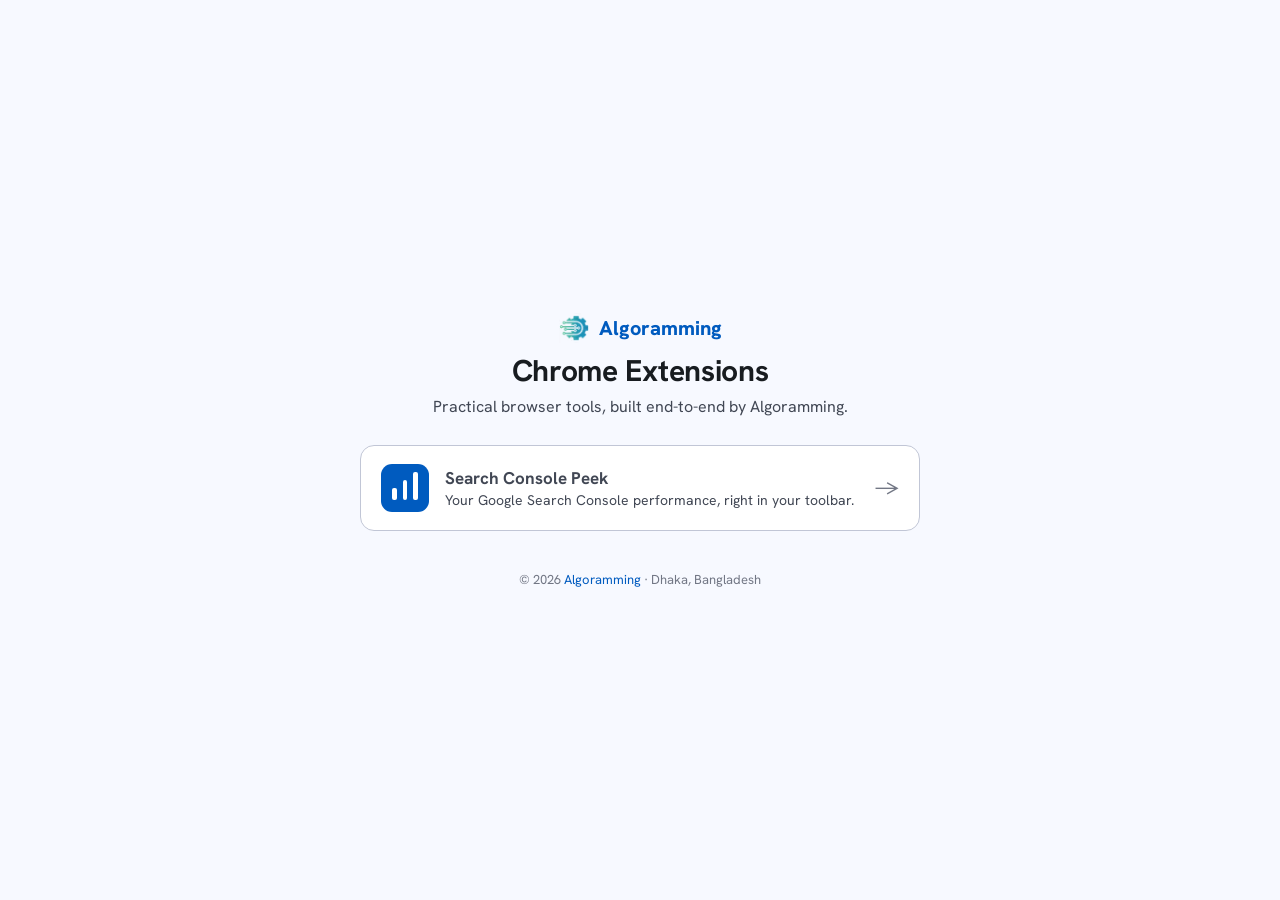
<file: web/index.html>
<!DOCTYPE html>
<html lang="en">
<head>
<meta charset="utf-8"/>
<meta content="width=device-width, initial-scale=1.0" name="viewport"/>
<title>Algoramming — Chrome Extensions</title>
<meta name="description" content="Chrome extensions by Algoramming — practical browser tools for SEO, productivity and the web."/>
<link rel="canonical" href="https://extensions.algoramming.com/"/>
<link href="search-console-peek/assets/algoramming-logo.png" rel="icon" type="image/png"/>
<link href="https://fonts.googleapis.com/css2?family=Hanken+Grotesk:wght@400;500;600;700;800&display=swap" rel="stylesheet"/>
<style>
  *{margin:0;box-sizing:border-box}
  body{font-family:"Hanken Grotesk",ui-sans-serif,system-ui,sans-serif;background:#f7f9ff;color:#181c20;
       min-height:100vh;display:flex;flex-direction:column;align-items:center;justify-content:center;padding:32px}
  .wrap{width:100%;max-width:560px;text-align:center}
  .brand{display:inline-flex;align-items:center;gap:10px;font-weight:800;color:#005bbf;font-size:20px;margin-bottom:8px}
  .brand .mark{width:30px;height:30px;border-radius:8px;background:#005bbf;display:flex;align-items:flex-end;justify-content:center;gap:4px;padding:7px 6px}
  .brand .mark i{display:block;width:4px;background:#fff;border-radius:2px}
  .b1{height:8px}.b2{height:13px}.b3{height:18px}
  h1{font-size:30px;letter-spacing:-.01em;margin-bottom:6px}
  p.sub{color:#414754;margin-bottom:28px}
  a.card{display:flex;align-items:center;gap:16px;text-align:left;text-decoration:none;color:inherit;
         background:#fff;border:1px solid #c1c6d6;border-radius:14px;padding:18px 20px;transition:box-shadow .15s,border-color .15s}
  a.card:hover{border-color:#005bbf;box-shadow:0 8px 24px rgba(15,23,42,.06)}
  a.card .ico{width:48px;height:48px;border-radius:11px;background:#005bbf;display:flex;align-items:flex-end;justify-content:center;gap:6px;padding:12px 11px;flex:none}
  a.card .ico i{display:block;width:6px;background:#fff;border-radius:2px}
  a.card .c1{height:12px}.c2{height:20px}.c3{height:28px}
  a.card h2{font-size:17px;margin-bottom:2px}
  a.card span{color:#414754;font-size:14px}
  a.card .arrow{margin-left:auto;color:#727785;font-size:22px}
  footer{margin-top:40px;color:#727785;font-size:13px}
  footer a{color:#005bbf;text-decoration:none}
  .brand-logo{width:30px;height:30px;display:block}
</style>
</head>
<body>
<div class="wrap">
  <div class="brand"><img class="brand-logo" src="search-console-peek/assets/algoramming-logo.png" alt="Algoramming logo" width="30" height="30"/> Algoramming</div>
  <h1>Chrome Extensions</h1>
  <p class="sub">Practical browser tools, built end-to-end by Algoramming.</p>

  <a class="card" href="search-console-peek/">
    <span class="ico"><i class="c1"></i><i class="c2"></i><i class="c3"></i></span>
    <span>
      <h2>Search Console Peek</h2>
      <span>Your Google Search Console performance, right in your toolbar.</span>
    </span>
    <span class="arrow">→</span>
  </a>

  <footer>© <span id="year"></span> <a href="https://algoramming.com" target="_blank" rel="noopener">Algoramming</a> · Dhaka, Bangladesh</footer>
</div>
<script>document.getElementById("year").textContent=new Date().getFullYear();</script>
</body>
</html>
</file>
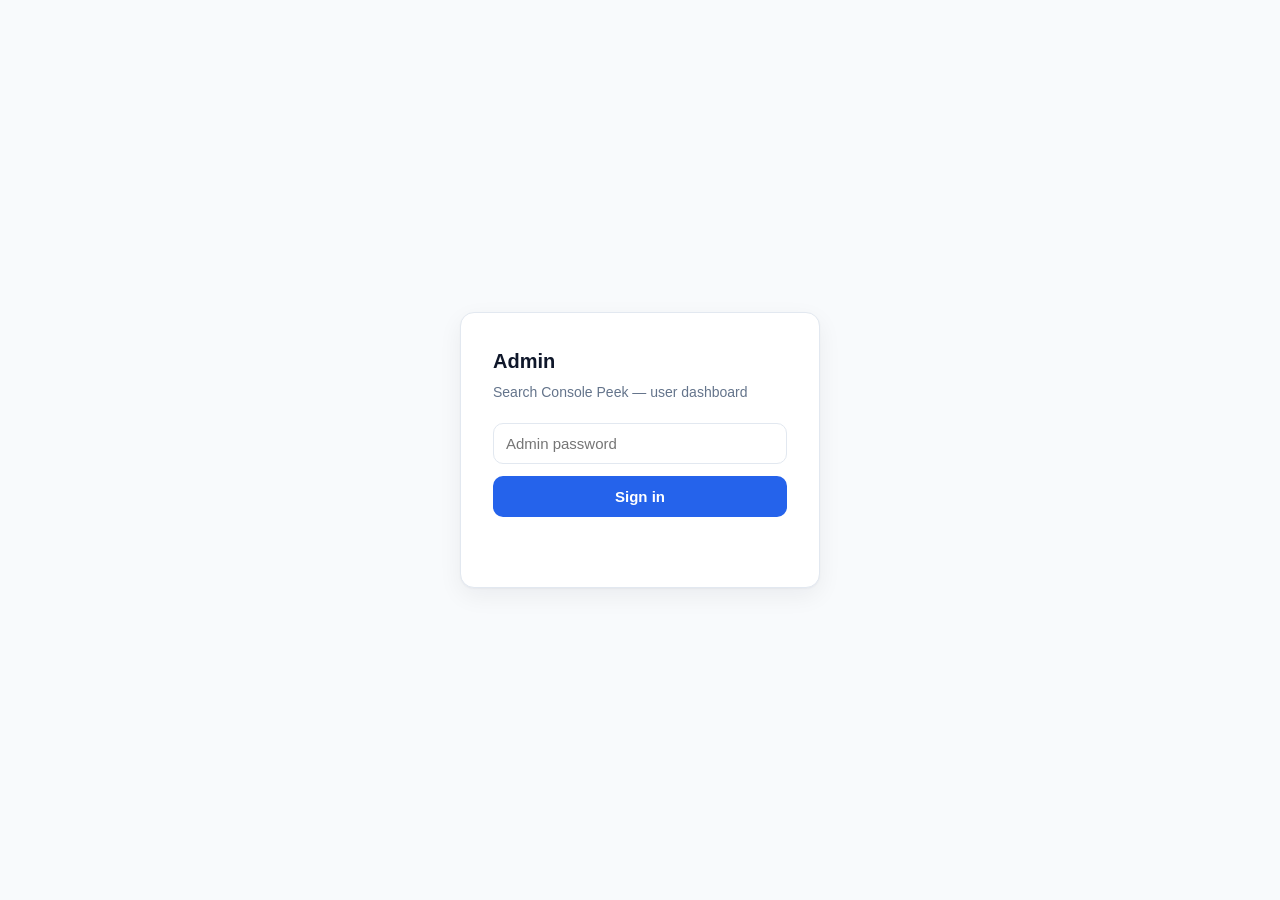
<file: web/admin.html>
<!doctype html>
<html lang="en">
<head>
  <meta charset="utf-8" />
  <meta name="viewport" content="width=device-width, initial-scale=1" />
  <title>Admin — Search Console Peek</title>
  <link rel="stylesheet" href="styles.css" />
</head>
<body class="admin-body">
  <!-- Login -->
  <div id="login" class="login-wrap">
    <div class="login-card">
      <h1>Admin</h1>
      <p>Search Console Peek — user dashboard</p>
      <input id="pw" class="field" type="password" placeholder="Admin password" autocomplete="current-password" />
      <button id="login-btn" class="btn btn-primary" style="width:100%; justify-content:center;">Sign in</button>
      <p id="login-error" class="login-error"></p>
    </div>
  </div>

  <!-- Dashboard -->
  <div id="dash" style="display:none;">
    <div class="admin-top">
      <div class="wrap">
        <div class="admin-title"><span class="mark" style="width:24px;height:24px;border-radius:6px;background:var(--accent);display:grid;place-items:center;color:#fff;">📊</span> User dashboard</div>
        <div style="display:flex; align-items:center; gap:10px;">
          <select id="app-select" class="field" style="margin:0; min-width:200px;"></select>
          <button id="logout-btn" class="btn btn-ghost">Sign out</button>
        </div>
      </div>
    </div>

    <div class="wrap" style="padding-bottom:64px;">
      <div class="stat-row">
        <div class="stat"><div class="k">Total users</div><div class="v" id="stat-users">—</div></div>
        <div class="stat"><div class="k">Total visits</div><div class="v" id="stat-visits">—</div></div>
      </div>

      <div class="toolbar">
        <input id="search" class="field" style="margin:0;" placeholder="Search name, email or property…" />
        <button id="refresh-btn" class="btn btn-ghost">Refresh</button>
      </div>

      <div class="table-card">
        <table class="user-table">
          <thead>
            <tr>
              <th data-sort="name">User</th>
              <th data-sort="visit_count">Visits</th>
              <th data-sort="properties">Properties / tags</th>
              <th data-sort="first_seen">First seen</th>
              <th data-sort="last_seen">Last seen</th>
            </tr>
          </thead>
          <tbody id="rows"></tbody>
        </table>
        <div id="empty" class="empty-state" style="display:none;">No users yet.</div>
      </div>
    </div>
  </div>

  <script src="config.js"></script>
  <script src="admin.js"></script>
</body>
</html>
</file>
<file: web/styles.css>
/* Search Console Peek — site styles. Hand-written, light professional theme. */
:root {
  --ink: #0f172a;
  --ink-2: #334155;
  --muted: #64748b;
  --line: #e2e8f0;
  --line-2: #eef2f7;
  --bg: #ffffff;
  --bg-soft: #f8fafc;
  --accent: #2563eb;
  --accent-ink: #1d4ed8;
  --accent-soft: #eff6ff;
  --ok: #059669;
  --maxw: 1080px;
  --radius: 14px;
  --shadow: 0 1px 2px rgba(15, 23, 42, .04), 0 8px 24px rgba(15, 23, 42, .06);
}

* { box-sizing: border-box; }
html { scroll-behavior: smooth; }
body {
  margin: 0;
  font-family: ui-sans-serif, -apple-system, BlinkMacSystemFont, "Segoe UI", Roboto, Helvetica, Arial, sans-serif;
  color: var(--ink);
  background: var(--bg);
  line-height: 1.6;
  -webkit-font-smoothing: antialiased;
}
a { color: var(--accent); text-decoration: none; }
a:hover { color: var(--accent-ink); }
.wrap { max-width: var(--maxw); margin: 0 auto; padding: 0 24px; }

/* ---------- Buttons ---------- */
.btn {
  display: inline-flex;
  align-items: center;
  gap: 8px;
  border: 1px solid transparent;
  border-radius: 10px;
  padding: 11px 18px;
  font-size: 15px;
  font-weight: 600;
  cursor: pointer;
  transition: transform .04s ease, background .15s ease;
}
.btn:active { transform: translateY(1px); }
.btn-primary { background: var(--accent); color: #fff; }
.btn-primary:hover { background: var(--accent-ink); color: #fff; }
.btn-ghost { background: #fff; color: var(--ink); border-color: var(--line); }
.btn-ghost:hover { border-color: var(--muted); color: var(--ink); }

/* ---------- Header ---------- */
.site-header {
  position: sticky;
  top: 0;
  z-index: 10;
  background: rgba(255, 255, 255, .85);
  backdrop-filter: saturate(180%) blur(8px);
  border-bottom: 1px solid var(--line);
}
.nav {
  display: flex;
  align-items: center;
  justify-content: space-between;
  height: 64px;
}
.brand { display: flex; align-items: center; gap: 10px; font-weight: 700; color: var(--ink); }
.brand .mark {
  width: 28px; height: 28px; border-radius: 8px;
  background: var(--accent);
  display: grid; place-items: center;
  color: #fff; font-size: 15px;
}
.nav-links { display: flex; align-items: center; gap: 26px; }
.nav-links a { color: var(--ink-2); font-weight: 500; font-size: 15px; }
.nav-links a:hover { color: var(--ink); }
@media (max-width: 640px) { .nav-links .hide-sm { display: none; } }

/* ---------- Hero ---------- */
.hero { padding: 84px 0 64px; background:
    radial-gradient(1200px 400px at 50% -10%, var(--accent-soft), transparent 70%); }
.hero-inner { max-width: 720px; }
.eyebrow {
  display: inline-block;
  font-size: 13px; font-weight: 600; letter-spacing: .02em;
  color: var(--accent-ink);
  background: var(--accent-soft);
  border: 1px solid #dbeafe;
  padding: 5px 12px; border-radius: 999px;
  margin-bottom: 18px;
}
.hero h1 {
  font-size: clamp(34px, 5vw, 52px);
  line-height: 1.08;
  letter-spacing: -0.02em;
  margin: 0 0 18px;
}
.hero p.lead { font-size: 19px; color: var(--ink-2); margin: 0 0 28px; }
.hero-cta { display: flex; gap: 12px; flex-wrap: wrap; }
.hero-note { margin-top: 14px; font-size: 13px; color: var(--muted); }

/* ---------- Sections ---------- */
section.block { padding: 72px 0; border-top: 1px solid var(--line-2); }
.section-head { max-width: 640px; margin-bottom: 40px; }
.section-head h2 { font-size: 30px; letter-spacing: -0.01em; margin: 0 0 10px; }
.section-head p { color: var(--ink-2); font-size: 17px; margin: 0; }
.kicker { color: var(--accent-ink); font-weight: 600; font-size: 14px; text-transform: uppercase; letter-spacing: .06em; }

/* ---------- Steps / features grids ---------- */
.grid { display: grid; gap: 20px; }
.grid-3 { grid-template-columns: repeat(3, 1fr); }
.grid-4 { grid-template-columns: repeat(2, 1fr); }
@media (max-width: 820px) { .grid-3 { grid-template-columns: 1fr; } }

.card {
  background: #fff;
  border: 1px solid var(--line);
  border-radius: var(--radius);
  padding: 24px;
}
.card .num {
  width: 34px; height: 34px; border-radius: 9px;
  background: var(--accent-soft); color: var(--accent-ink);
  display: grid; place-items: center; font-weight: 700; font-size: 15px;
  margin-bottom: 14px;
}
.card h3 { margin: 0 0 6px; font-size: 18px; }
.card p { margin: 0; color: var(--ink-2); font-size: 15px; }

.feature { display: flex; gap: 14px; align-items: flex-start; }
.feature .ico { font-size: 22px; line-height: 1.2; }
.feature h3 { margin: 0 0 4px; font-size: 17px; }
.feature p { margin: 0; color: var(--ink-2); font-size: 15px; }

/* ---------- Developers ---------- */
.devs { background: var(--bg-soft); }
.dev-grid { display: grid; grid-template-columns: repeat(2, 1fr); gap: 20px; }
@media (max-width: 720px) { .dev-grid { grid-template-columns: 1fr; } }
.dev {
  display: flex; gap: 16px; align-items: center;
  background: #fff; border: 1px solid var(--line); border-radius: var(--radius); padding: 20px;
}
.dev .avatar {
  width: 52px; height: 52px; border-radius: 50%;
  background: linear-gradient(135deg, #93c5fd, #2563eb);
  color: #fff; display: grid; place-items: center; font-weight: 700; font-size: 18px;
  flex: none;
}
.dev .meta strong { display: block; font-size: 16px; }
.dev .meta span { color: var(--muted); font-size: 14px; }

/* ---------- Footer ---------- */
.site-footer { border-top: 1px solid var(--line); padding: 40px 0; color: var(--muted); font-size: 14px; }
.footer-row { display: flex; justify-content: space-between; align-items: center; flex-wrap: wrap; gap: 12px; }
.footer-links { display: flex; gap: 20px; }

/* ---------- Long-form (privacy) ---------- */
.doc { padding: 56px 0 80px; }
.doc h1 { font-size: 34px; margin: 0 0 6px; letter-spacing: -0.01em; }
.doc .updated { color: var(--muted); font-size: 14px; margin-bottom: 32px; }
.doc h2 { font-size: 21px; margin: 34px 0 8px; }
.doc p, .doc li { color: var(--ink-2); font-size: 16px; }
.doc ul { padding-left: 20px; }
.doc .back { display: inline-block; margin-bottom: 24px; font-weight: 600; }

/* ---------- Admin ---------- */
.admin-body { background: var(--bg-soft); min-height: 100vh; }
.login-wrap { min-height: 100vh; display: grid; place-items: center; padding: 24px; }
.login-card {
  width: 100%; max-width: 360px; background: #fff;
  border: 1px solid var(--line); border-radius: var(--radius);
  box-shadow: var(--shadow); padding: 32px;
}
.login-card h1 { font-size: 20px; margin: 0 0 4px; }
.login-card p { color: var(--muted); font-size: 14px; margin: 0 0 20px; }
.field { width: 100%; padding: 11px 12px; border: 1px solid var(--line); border-radius: 10px; font-size: 15px; margin-bottom: 12px; }
.field:focus { outline: none; border-color: var(--accent); box-shadow: 0 0 0 3px var(--accent-soft); }
.login-error { color: #dc2626; font-size: 13px; margin: 4px 0 0; min-height: 18px; }

.admin-top {
  background: #fff; border-bottom: 1px solid var(--line);
  padding: 16px 0;
}
.admin-top .wrap { display: flex; align-items: center; justify-content: space-between; }
.admin-title { font-weight: 700; display: flex; align-items: center; gap: 10px; }
.stat-row { display: flex; gap: 16px; margin: 24px 0; }
.stat {
  background: #fff; border: 1px solid var(--line); border-radius: 12px;
  padding: 16px 20px; min-width: 140px;
}
.stat .k { font-size: 12px; color: var(--muted); text-transform: uppercase; letter-spacing: .04em; }
.stat .v { font-size: 26px; font-weight: 700; }

.toolbar { display: flex; gap: 10px; margin-bottom: 14px; }
.toolbar input { flex: 1; }

.table-card { background: #fff; border: 1px solid var(--line); border-radius: var(--radius); overflow: hidden; }
.user-table { width: 100%; border-collapse: collapse; font-size: 14px; }
.user-table th, .user-table td { text-align: left; padding: 12px 16px; border-bottom: 1px solid var(--line-2); white-space: nowrap; }
.user-table th { background: var(--bg-soft); color: var(--muted); font-weight: 600; font-size: 12px; text-transform: uppercase; letter-spacing: .03em; cursor: pointer; user-select: none; }
.user-table tbody tr:hover { background: var(--bg-soft); }
.u-cell { display: flex; align-items: center; gap: 10px; }
.u-avatar { width: 32px; height: 32px; border-radius: 50%; object-fit: cover; background: var(--accent-soft); flex: none; }
.u-avatar.placeholder { display: grid; place-items: center; color: var(--accent-ink); font-weight: 700; font-size: 13px; }
.u-name { font-weight: 600; color: var(--ink); }
.u-email { color: var(--muted); font-size: 13px; }
.chips { display: flex; flex-wrap: wrap; gap: 4px; max-width: 320px; }
.chip { background: var(--accent-soft); color: var(--accent-ink); border-radius: 6px; padding: 2px 8px; font-size: 12px; }
.prop-count { color: var(--muted); font-size: 13px; cursor: help; }
.muted { color: var(--muted); }
.empty-state { padding: 48px; text-align: center; color: var(--muted); }
</file>
